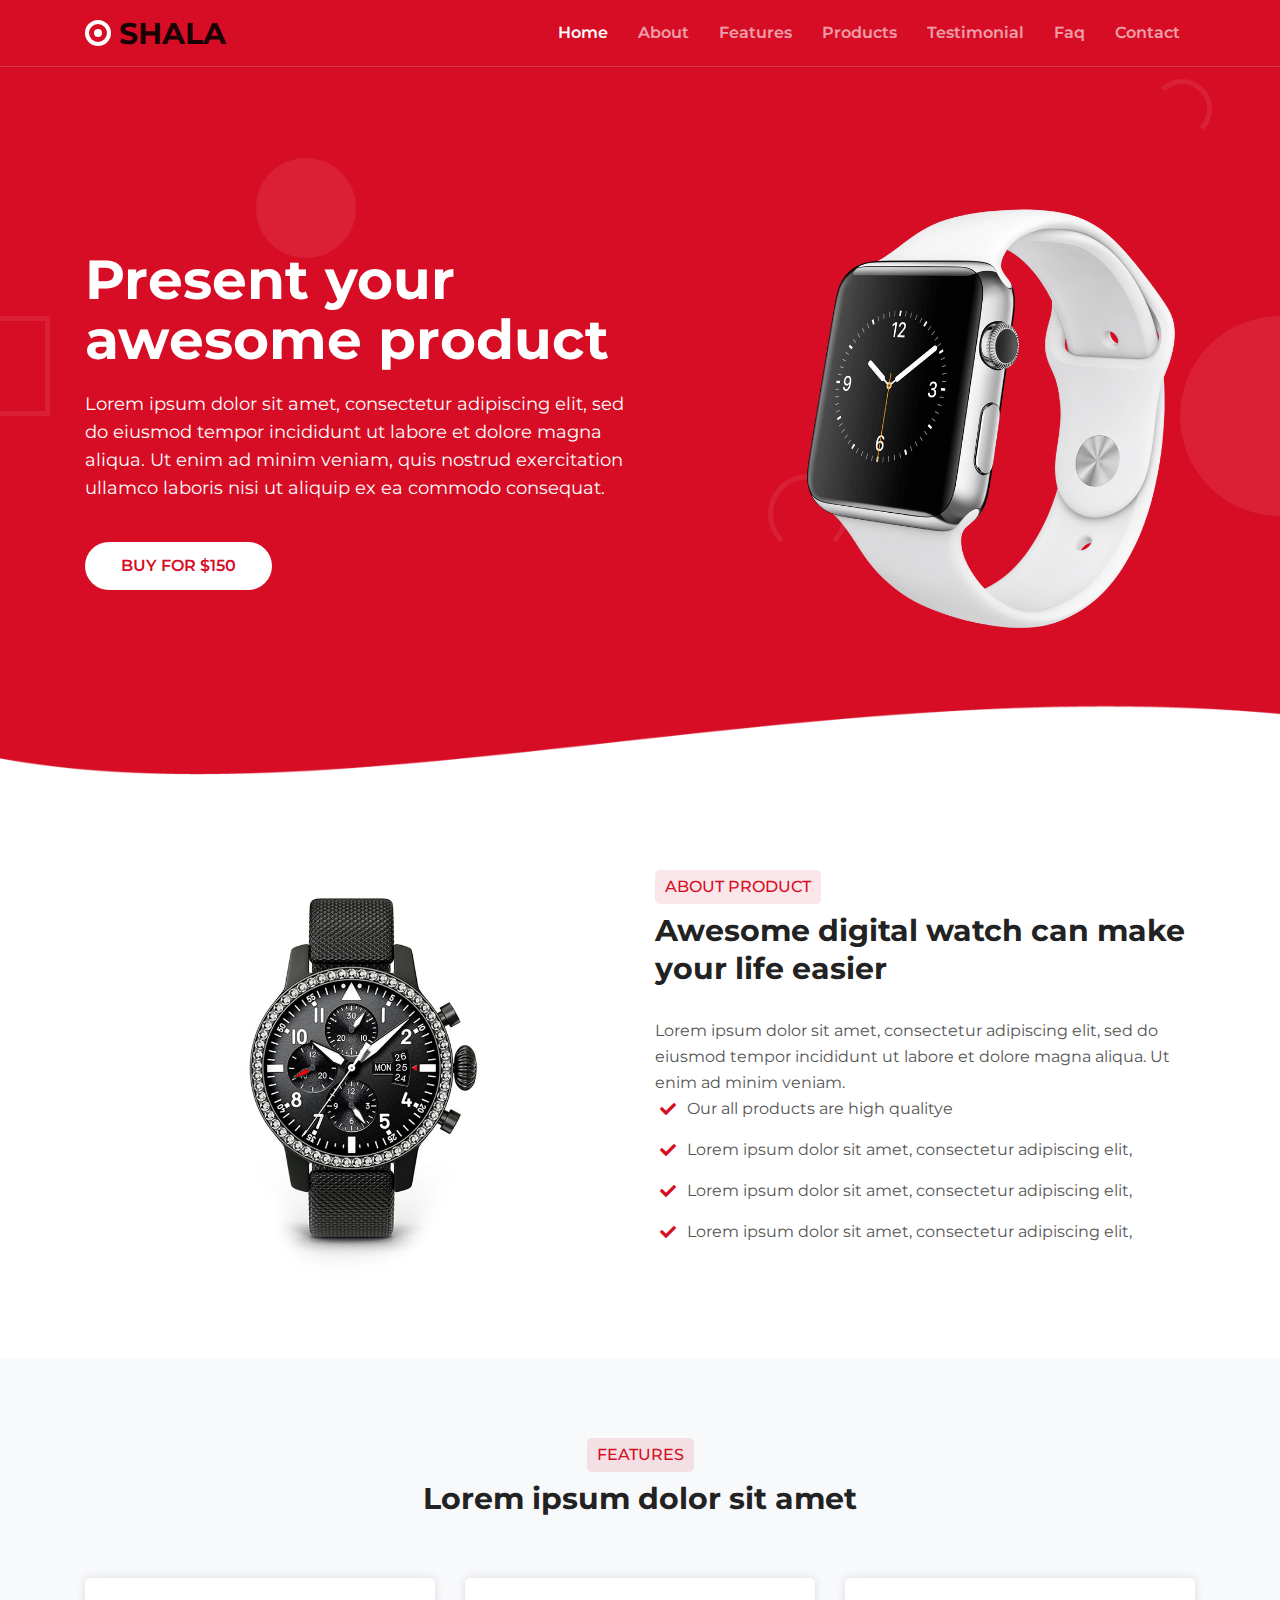
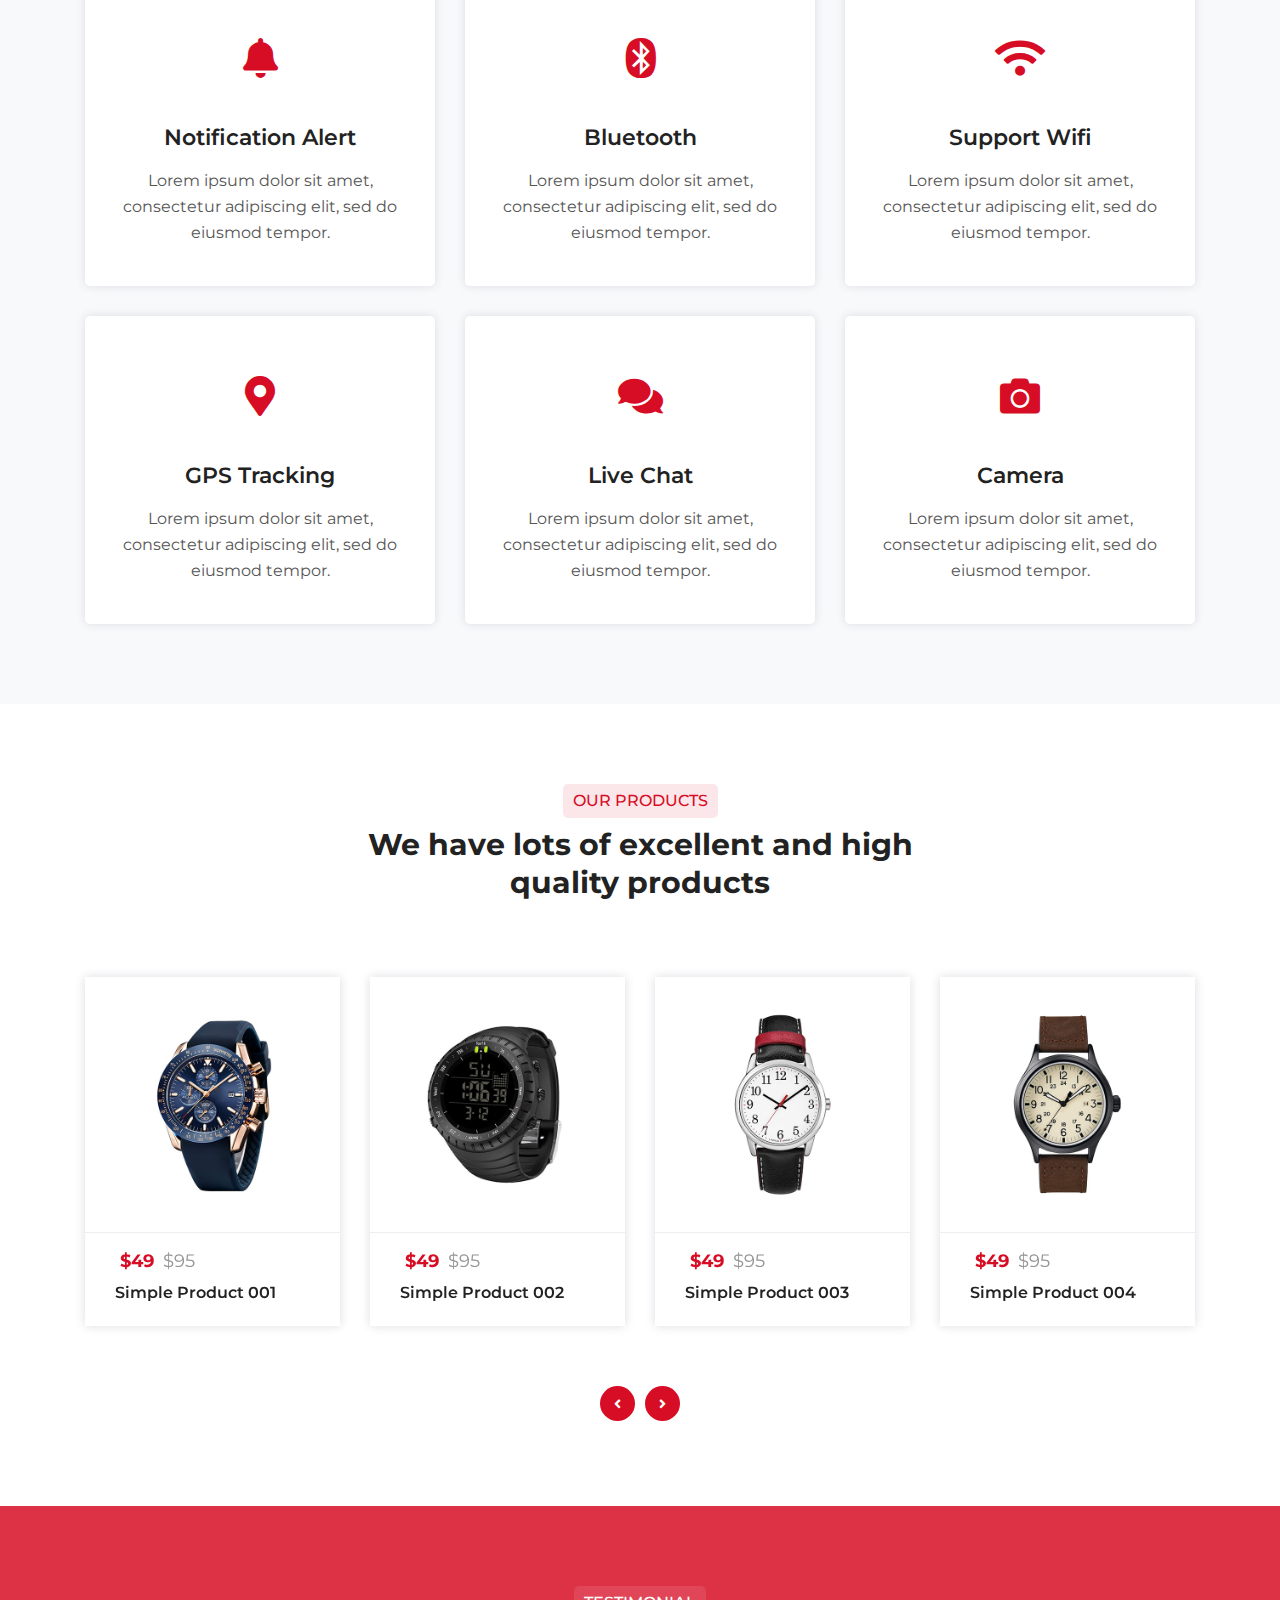
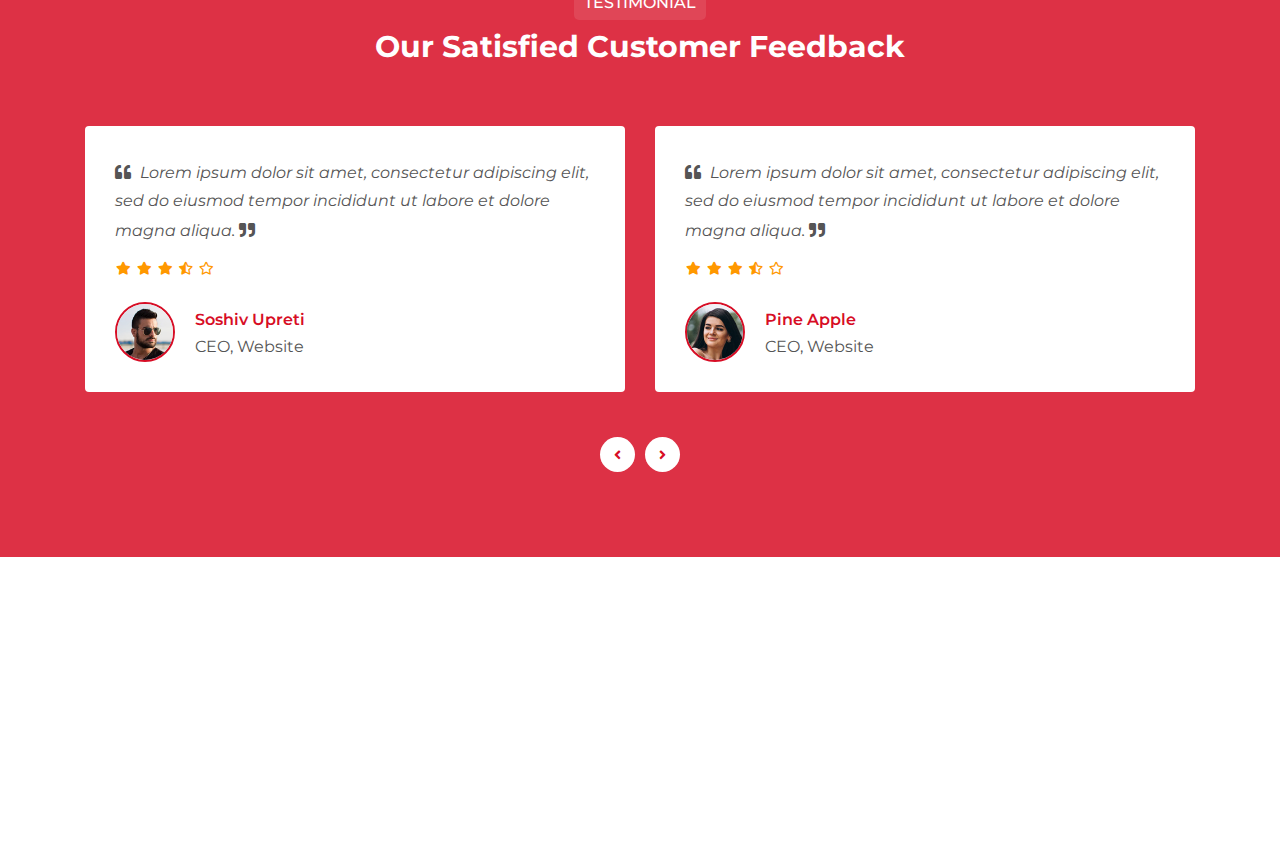
<file: Shala/index.html>
<!DOCTYPE html>
<html>
  <head>
    <title>Shala - Product Landing Page</title>
    <meta name="viewport" content="width=device-width, initial-scale=1">
    <!-- Font awesome  -->
    <link rel="stylesheet" href="css/fontawesome.css">
    <!-- owl cursor -->
    <link rel="stylesheet" href="css/owl.carousel.min.css">
    <link rel="stylesheet" href="css/owl.theme.default.min.css">
    <!-- Bootstrap -->
    <link rel="stylesheet" href="css/bootstrap.min.css">
    <!-- Main css -->
    <link rel="stylesheet" href="css/style.css">
    <!-- Default skin -->
    <link rel="stylesheet" href="css/skins/crimson.css">
  </head>
  <body>
    <!-- HEADER SECTION START -->
    <header class="header fixed-top">
      <div class="container">
        <nav class="navbar navbar-expand-md navbar-light">
          <!-- Brand -->
          <a class="navbar-brand" href="#"><span class="logo-circle"></span> Shala</a>
          <!-- Toggler/collapsibe Button -->
          <button class="navbar-toggler" type="button" data-toggle="collapse" data-target="#collapsibleNavbar">
          <span class="navbar-toggler-icon"></span>
          </button>
          <!-- Navbar links -->
          <div class="collapse navbar-collapse" id="collapsibleNavbar">
            <ul class="navbar-nav ml-auto">
              <li class="nav-item">
                <a class="nav-link active" href="#"> Home</a>
              </li>
              <li class="nav-item">
                <a class="nav-link" href="#">About</a>
              </li>
              <li class="nav-item">
                <a class="nav-link" href="#">Features</a>
              </li>
              <li class="nav-item">
                <a class="nav-link" href="#">Products</a>
              </li>
              <li class="nav-item">
                <a class="nav-link" href="#">Testimonial</a>
              </li>
              <li class="nav-item">
                <a class="nav-link" href="#">Faq</a>
              </li>
              <li class="nav-item">
                <a class="nav-link" href="#">Contact</a>
              </li>
            </ul>
          </div>
        </nav>
      </div>
    </header>
    <!-- HEADER SECTION END -->
    <!-- HOME SECTION STRAT -->
    <section class="home-section">
      <div class="bg-shapes">
        <div></div>
        <div></div>
        <div></div>
        <div></div>
        <div></div>
      </div>
      <div class="container">
        <div class="row">
          <div class="col-lg-6">
            <div class="home-content">
              <h1>Present your awesome product</h1>
              <p> Lorem ipsum dolor sit amet, consectetur adipiscing elit, sed do eiusmod tempor incididunt ut labore et dolore magna aliqua. Ut enim ad minim veniam, quis nostrud exercitation ullamco laboris nisi ut aliquip ex ea commodo consequat.</p>
              <a href="#" class="btn mybtn1"> Buy For $150</a>
            </div>
          </div>
          <div class="col-lg-6">
            <div class="home-img">
              <img src="img/watch-01.png" alt="product" class="img-responsive">
            </div>
          </div>
        </div>
      </div>
    </section>
    <!-- HOME SECTION END -->
    <!-- ABOUT SECTION START -->
    <section class="about-section">
      <div class="container">
        <div class="row">
          <div class="col-lg-6 d-flex">
            <div class="about-img">
              <img class="img-fluid" src="img/watch-02.jpg" alt="product">
            </div>
          </div>
          <div class="col-lg-6">
            <div class="section-title">
              <h1 class="title">About Product</h1>
              <h2 class="subtitle">Awesome digital watch can make your life easier</h2>
            </div>
            <div class="about-content">
              <p>Lorem ipsum dolor sit amet, consectetur adipiscing elit, sed do eiusmod tempor incididunt ut labore et dolore magna aliqua. Ut enim ad minim veniam.</p>
              <ul class="list-unstyled">
                <li><i class="fas fa-check"></i>Our all products are high qualitye</li>
                <li><i class="fas fa-check"></i>Lorem ipsum dolor sit amet, consectetur adipiscing elit,</li>
                <li><i class="fas fa-check"></i>Lorem ipsum dolor sit amet, consectetur adipiscing elit,</li>
                <li><i class="fas fa-check"></i>Lorem ipsum dolor sit amet, consectetur adipiscing elit,</li>
              </ul>
            </div>
          </div>
        </div>
      </div>
    </section>
    <!-- ABOUT SECTION END -->
    
    <!-- Features Section START -->
    <section class="features-section bg-light">
      <div class="container">
        <div class="row">
          <div class="col-lg-12">
            <div class="section-title">
              <h1 class="title">Features</h1>
              <h2 class="subtitle">Lorem ipsum dolor sit amet</h2>
            </div>
          </div>
        </div>
        <div class="row">
          <!-- Features Item 01 start-->
          <div class="col-md-6 col-lg-4 d-flex">
            <div class="col-lg-12 features-item">
              <div class="icon"><i class="fas fa-bell"></i></div>
              <h3>Notification Alert</h3>
              <p>Lorem ipsum dolor sit amet, consectetur adipiscing elit, sed do eiusmod tempor.</p>
            </div>
          </div>
          <!-- Features Item end-->
          <!-- Features Item 02 start-->
          <div class="col-md-6 col-lg-4 d-flex">
            <div class="col-lg-12 features-item">
              <div class="icon"><i class="fab fa-bluetooth"></i></div>
              <h3>Bluetooth</h3>
              <p>Lorem ipsum dolor sit amet, consectetur adipiscing elit, sed do eiusmod tempor.</p>
            </div>
          </div>
          <!-- Features Item end-->
          <!-- Features Item 03 start-->
          <div class="col-md-6 col-lg-4 d-flex">
            <div class="col-lg-12 features-item">
              <div class="icon"><i class="fas fa-wifi"></i></div>
              <h3>Support Wifi</h3>
              <p>Lorem ipsum dolor sit amet, consectetur adipiscing elit, sed do eiusmod tempor.</p>
            </div>
          </div>
          <!-- Features Item end-->
          <!-- Features Item 04 start-->
          <div class="col-md-6 col-lg-4 d-flex">
            <div class="col-lg-12 features-item">
              <div class="icon"><i class="fas fa-map-marker-alt"></i></div>
              <h3>GPS Tracking</h3>
              <p>Lorem ipsum dolor sit amet, consectetur adipiscing elit, sed do eiusmod tempor.</p>
            </div>
          </div>
          <!-- Features Item end-->
          <!-- Features Item 05 start-->
          <div class="col-md-6 col-lg-4 d-flex">
            <div class="col-lg-12 features-item">
              <div class="icon"><i class="fas fa-comments"></i></div>
              <h3>Live Chat</h3>
              <p>Lorem ipsum dolor sit amet, consectetur adipiscing elit, sed do eiusmod tempor.</p>
            </div>
          </div>
          <!-- Features Item end-->
          <!-- Features Item 06 start-->
          <div class="col-md-6 col-lg-4 d-flex">
            <div class="col-lg-12 features-item">
              <div class="icon"><i class="fas fa-camera"></i></div>
              <h3>Camera</h3>
              <p>Lorem ipsum dolor sit amet, consectetur adipiscing elit, sed do eiusmod tempor.</p>
            </div>
          </div>
          <!-- Features Item end-->
        </div>
      </div>
    </section>
    <!-- Features Section END -->

    <!-- PRODUCT SECTION SATART -->
      <section class="products-section">
        <div class="container">
          <div class="row justify-content-center">
            <div class="col-lg-7">
               <!-- Section Title start-->
              <div class="section-title">
                <h1 class="title">Our Products</h1>
                <h2 class="subtitle">We have lots of excellent and high quality products</h2>
              </div>
               <!-- Section Title End -->
            </div>         
          </div>
          <div class="row">
            <div class="owl-carousel owl-theme" id="product-carousel">
             <!-- Product Item start 01-->
             <div class="col-lg-12">
               <div class="product-item">
                 <div class="product-img">
                   <img class="img-fluid" src="img/products/1.jpg" alt="product">
                   <div class="overlay d-flex">
                     <a href="#" class="btn mybtn1">Buy Now</a>
                   </div>
                 </div>
                 <div class="product-content">
                   <div class="product-price">
                     <span class="new-price">$49</span>
                     <span class="old-price">$95</span>
                   </div>
                   <h5 class="product-name">Simple Product 001</h5>
                 </div>
               </div>
             </div>
             <!-- Product Item End-->
             <!-- Product Item start 02-->
             <div class="col-lg-12">
               <div class="product-item">
                 <div class="product-img">
                   <img class="img-fluid" src="img/products/2.jpg" alt="product">
                   <div class="overlay d-flex">
                     <a href="#" class="btn mybtn1">Buy Now</a>
                   </div>
                 </div>
                 <div class="product-content">
                   <div class="product-price">
                     <span class="new-price">$49</span>
                     <span class="old-price">$95</span>
                   </div>
                   <h5 class="product-name">Simple Product 002</h5>
                 </div>
               </div>
             </div>
             <!-- Product Item End-->
             <!-- Product Item start 3-->
             <div class="col-lg-12">
               <div class="product-item">
                 <div class="product-img">
                   <img class="img-fluid" src="img/products/3.jpg" alt="product">
                   <div class="overlay d-flex">
                     <a href="#" class="btn mybtn1">Buy Now</a>
                   </div>
                 </div>
                 <div class="product-content">
                   <div class="product-price">
                     <span class="new-price">$49</span>
                     <span class="old-price">$95</span>
                   </div>
                   <h5 class="product-name">Simple Product 003</h5>
                 </div>
               </div>
             </div>
             <!-- Product Item End-->
             <!-- Product Item start 4-->
             <div class="col-lg-12">
               <div class="product-item">
                 <div class="product-img">
                   <img class="img-fluid" src="img/products/4.jpg" alt="product">
                   <div class="overlay d-flex">
                     <a href="#" class="btn mybtn1">Buy Now</a>
                   </div>
                 </div>
                 <div class="product-content">
                   <div class="product-price">
                     <span class="new-price">$49</span>
                     <span class="old-price">$95</span>
                   </div>
                   <h5 class="product-name">Simple Product 004</h5>
                 </div>
               </div>
             </div>
             <!-- Product Item End-->
             <!-- Product Item start 5-->
             <div class="col-lg-12">
               <div class="product-item">
                 <div class="product-img">
                   <img class="img-fluid" src="img/products/5.jpg" alt="product">
                   <div class="overlay d-flex">
                     <a href="#" class="btn mybtn1">Buy Now</a>
                   </div>
                 </div>
                 <div class="product-content">
                   <div class="product-price">
                     <span class="new-price">$49</span>
                     <span class="old-price">$95</span>
                   </div>
                   <h5 class="product-name">Simple Product 005</h5>
                 </div>
               </div>
             </div>
             <!-- Product Item End-->
          </div>
          </div>
        </div>
      </section>
    <!-- PRODUCT SECTION END -->
                  

               <!-- TESTIMONIAL SECTION START -->
               <section class="testimonial-section">
                   <div class="container">
                     <div class="row justify-content-center">
                       <div class="col-lg-7">
                         <!-- Section Title Start -->
                         <div class="section-title">
                           <h1 class="title">Testimonial</h1>
                           <h2 class="subtitle">
                             Our Satisfied Customer Feedback
                           </h2>
                         </div>
                       </div>
                     </div>
                     <div class="row">
                       <div class="owl-carousel owl-theme" id="testimonial-carousel">
                      <!-- Testi Item Start -->
                       <div class="col-lg-12">
                         <div class="testi-item">
                           <div class="testi-comment">
                             <p> <i class="fa fa-quote-left" aria-hidden="true"></i>
                               Lorem ipsum dolor sit amet, consectetur adipiscing elit, sed do eiusmod tempor incididunt ut labore et dolore magna aliqua.
                               <i class="fa fa-quote-right" aria-hidden="true"></i>
                               </p>
                               <ul class="stars list-unstyled">
                                 <li><i class="fa fa-star" aria-hidden="true"></i>
                                 </li>
                                 <li><i class="fa fa-star" aria-hidden="true"></i>
                                 </li>
                                  <li><i class="fa fa-star" aria-hidden="true"></i>
                                 </li>
                                 <li><i class="fa fa-star-half-alt" aria-hidden="true"></i>
                                 </li>
                                 <li><i class="far fa-star"></i>
                                 </li>                                 
                               </ul>
                           </div>
                           <div class="client-info">
                            <img src="img/testimonial/1.jpg" alt="testimonial">
                             <h5>Soshiv Upreti</h5>
                             <p>CEO, Website</p>
                           </div>
                         </div>
                       </div>
                       <!-- Testi Item end -->
                       <!-- Testi Item Start -->
                       <div class="col-lg-12">
                         <div class="testi-item">
                           <div class="testi-comment">
                             <p> <i class="fa fa-quote-left" aria-hidden="true"></i>
                               Lorem ipsum dolor sit amet, consectetur adipiscing elit, sed do eiusmod tempor incididunt ut labore et dolore magna aliqua.
                               <i class="fa fa-quote-right" aria-hidden="true"></i>
                               </p>
                               <ul class="stars list-unstyled">
                                 <li><i class="fa fa-star" aria-hidden="true"></i>
                                 </li>
                                 <li><i class="fa fa-star" aria-hidden="true"></i>
                                 </li>
                                  <li><i class="fa fa-star" aria-hidden="true"></i>
                                 </li>
                                 <li><i class="fa fa-star-half-alt" aria-hidden="true"></i>
                                 </li>
                                 <li><i class="far fa-star"></i>
                                 </li>                                 
                               </ul>
                           </div>
                           <div class="client-info">
                            <img src="img/testimonial/2.jpg" alt="testimonial">
                             <h5>Pine Apple</h5>
                             <p>CEO, Website</p>
                           </div>
                         </div>
                       </div>
                       <!-- Testi Item end -->
                       <!-- Testi Item Start -->
                       <div class="col-lg-12">
                         <div class="testi-item">
                           <div class="testi-comment">
                             <p> <i class="fa fa-quote-left" aria-hidden="true"></i>
                               Lorem ipsum dolor sit amet, consectetur adipiscing elit, sed do eiusmod tempor incididunt ut labore et dolore magna aliqua.
                               <i class="fa fa-quote-right" aria-hidden="true"></i>
                               </p>
                               <ul class="stars list-unstyled">
                                 <li><i class="fa fa-star" aria-hidden="true"></i>
                                 </li>
                                 <li><i class="fa fa-star" aria-hidden="true"></i>
                                 </li>
                                  <li><i class="fa fa-star" aria-hidden="true"></i>
                                 </li>
                                 <li><i class="fa fa-star-half-alt" aria-hidden="true"></i>
                                 </li>
                                 <li><i class="far fa-star"></i>
                                 </li>                                 
                               </ul>
                           </div>
                           <div class="client-info">
                            <img src="img/testimonial/3.jpg" alt="testimonial">
                             <h5>Jitender Kumer</h5>
                             <p>CEO, Website</p>
                           </div>
                         </div>
                       </div>
                       <!-- Testi Item end -->
                     </div>
                     </div>
                   </div>
               </section>
               <!-- TESTIMONIAL SECTION END -->
          


          <!-- Temporarry space -->
          <br><br><br><br><br><br><br><br><br><br><br><br>

    <!-- Jquery -->
    <script src="js/jquery.min.js"></script>
    <!-- Popper -->
    <script src="js/popper.min.js"></script>
    <!-- Bootstrap -->
    <script src="js/bootstrap.min.js"></script>
    <!-- main -->
    <script src="js/main.js"></script>
    <!-- OWL CURSOR -->
    <script src="js/owl.carousel.min.js"></script>
  </body>
</html>
</file>
<file: Shala/css/style.css>
/*Google font*/
  @import url('https://fonts.googleapis.com/css2?family=Montserrat:wght@400;500;600;700;800;900&display=swap');

body{
	margin: 0;
	font-size: 16px;
	font-family: 'montserrat', sans-serif;
	font-weight: 400;
}

*{
	margin: 0;
	padding: 0;
	outline: none;
}

a{
	text-decoration: none!important;
}
.logo-circle{
	height: 26px;
	width: 26px;
	border: 4px solid #fff;
	display: inline-block;
	margin-bottom: -2px;
	border-radius: 50%;
	position: relative;
}
.logo-circle::before{
	content: '';
	height: 8px;
	width: 8px;
	background-color: #fff;
	border-radius: 50%;
	position: absolute;
	left: 0;
	right: 0;
	top: 0;
	bottom: 0;
	margin: auto;
}
.mybtn1{
	background-color: #fff;
	font-size: 16px;
	font-weight: 600;
	text-transform: uppercase;
	border-radius: 50px;
	padding: 12px 36px;
	border: none;
	cursor: pointer;
	position: relative;
	overflow: hidden;
	z-index: 1;
}
.mybtn1:focus{
	box-shadow: none;
}
.mybtn1::before {
	content: '';
	position: absolute;
	left: 0;
	top: 0;
	width: 0%;
	background-color: rgba(0, 0, 0, 0.1);
	height: 100%;
	z-index: -1;
	transition: all 0.3s ease;
}
.mybtn1:hover::before{
	width: 100%;
}
.section-title{
	margin-bottom: 60px;
	text-align: center;
}
.section-title .title{
	font-size: 16px;
	font-weight: 500;
	line-height: 24px;
	display: inline-block;
	text-transform: uppercase;
	margin-bottom: 0 0 15px;
	position: relative;
	padding: 5px 10px;
	z-index: 1;
}
.section-title .title::before{
	content: '';
	position: absolute;
	left: 0;
	top: 0;
	width: 100%;
	height: 100%;
	background-color: black;
	z-index: -1;
	border-radius: 5px;
	opacity: 0.1;
}
.section-title .subtitle{
	font-size: 30px;
	line-height: 38px;
	color: #222;
	font-weight: 700;
	margin: 0;
}
.bg-light{
	background-color: #f5f5ff;
}
/* =========================================
                HEADER SECTION
============================================ */
 .header{
 	border-bottom: 1px solid rgba(225, 225, 225, 0.2);
 }
 .header .navbar{
 	padding: 0;
 }
 .header .navbar.navbar-light .navbar-brand{
 	font-size: 30px;
 	font-weight: 700;
 	text-transform: uppercase;
 }
 .header .navbar #collapsibleNavbar .nav-item .nav-link{
 	color: #fff;
 	font-size: 16px;
 	text-transform: capitalize;
 	font-weight: 600;
 	padding: 20px 15px 20px;
 	line-height: 26px;
 	opacity: 0.6;
 }
.header .navbar #collapsibleNavbar .nav-item .nav-link.active{
	opacity: 1;
}

 /* HOME SECTION */
 .home-section{
 	padding: 250px 0 200px;
 	position: relative;
 	z-index: 1;
 	overflow: hidden;
 }
 .home-section::before{
 	content: '';
 	position: absolute;
 	left: 0;
 	right: 0;
 	bottom: -1px;
 	height: 112px;
 	background-image: url("..//img/shape-bg.png");
 	-webkit-background-size: cover;
 	background-size: cover;
 	background-position: bottom;
 	background-repeat: no-repeat;
 	z-index: -1;
 }
.home-section .home-content h1{
	font-size: 55px;
	color: #fff;
	font-weight: 700;
	line-height: 60px;
	margin: 0;
}
.home-section .home-content p{
	color: #fff;
	font-size: 18px;
	margin-top: 20px;
	line-height: 28px;
	margin-bottom: 40px;
	line-height: 28px;
	font-weight: 400;
}

.home-section .home-img img{
	max-width: 400px;
	width: 100%;
	position: absolute;
	left: 150px;
	top: -50px;
	animation: productani01 5s linear infinite;
}
@keyframes productani01 {
	0%,100%{
		transform: translateY(15px);
	}
	50%{
		transform: translateY(-15px);
	}
}

.home-section .bg-shapes div{
	position: absolute;
	opacity: 0.08;
}
.home-section .bg-shapes div:nth-child(1){
	height: 100px;
	width: 100px;
	top: 20%;
	left: 20%;
	background-color: #fff;
	border-radius: 50%;
	animation: shapeani01 5s linear infinite;
}

.home-section .bg-shapes div:nth-child(2){
	height: 80px;
	width: 80px;
	top: 60%;
	left: 60%;
	background-color: transparent;
	border-radius: 50%;
	border:5px solid #fff;
	border-bottom: 5px solid transparent;
	animation: shapeani02 7s linear infinite;
}
.home-section .bg-shapes div:nth-child(3){
	height: 60px;
	width: 60px;
	top: 10%;
	left: 90%;
	background-color: transparent;
	border-radius: 50%;
	border:5px solid #fff;
	border-left: 5px solid transparent;
	border-bottom: 5px solid transparent;
	animation: shapeani02 7s linear infinite;
}

.home-section .bg-shapes div:nth-child(4){
	height: 200px;
	width: 200px;
	top: 40%;
	left: calc(100% - 100px);
	background-color: #fff;
	border-radius: 50%;
	animation: shapeani03 10s linear infinite;
}

.home-section .bg-shapes div:nth-child(5){
	height: 100px;
	width: 100px;
	top: 40%;
	left: calc(0% - 50px);
	background-color: transparent;
	border:5px solid #fff;
	animation: shapeani02 10s linear infinite;
}


@keyframes shapeani01{
	0%,100%{
		transform: translateX(0px);
	}
	50%{
		transform: translateX(50px);
	}
}

@keyframes shapeani02{
	0%,100%{
		transform: rotate(0deg);
	}
	100%{
		transform: rotate(360deg);
	}
}

@keyframes shapeani03{
	0%,100%{
		transform: scale(0.5);
	}
	50%{
		transform: scale(1);
	}
}

/* =========================================
                About Section
============================================ */

.about-section{
	background-color: #fff;
	padding: 80px 0 80px;
}
.about-section .about-img{
	margin: auto;
}
.about-section .about-img img{
	max-width: 350px;
	width: 100%;
}
.about-section .section-title{
	text-align: left;
	margin-bottom: 30px;
}
.about-section .about-content p{
	font-size: 16px;
	line-height: 26px;
	color: #555555;
	margin: 0;
}
.about-section .about-content ul{
	display: block;
	margin-top: 30px 0 0;
}
.about-section .about-content ul li{
	font-size: 16px;
	line-height: 26px;
	color: #555555;
	margin-bottom: 15px;
	font-weight: 400;
	position: relative;
	padding-left: 32px;
}
.about-section .about-content ul li i{
	height: 25px;
	width: 26px;
	display: ;
	display: inline-block;
	font-size: 16px;
	text-align: center;
	line-height: 26px;
    position: absolute;
    left: 0;
    top: 0;
}

/* =========================================
               Features Section
============================================ */
.features-section{
	padding: 80px 0 50px;
}

.features-section .features-item{
    box-shadow: 0 0 10px #dddde3;
    padding: 40px 30px;
    margin-bottom: 30px;
    background-color: #fff;
    border-radius: 5px;
    text-align: center;
    transition: all 0.5s ease;
}
.features-section .features-item:hover{
    transform: translateY(-10px);

}
.features-section .features-item .icon{
	margin-bottom: 25px;
}
.features-section .features-item .icon i{
    font-size: 40px;
    display: inline-block;
    transition: all 0.5s ease;
}
.features-section .features-item h3{
   font-size: 22px;
   font-weight: 600;
   color: #222222;
   margin: 0 0  15px;
   line-height: 30px;
   transition: all 0.5s ease;
}

.features-section .features-item p{
   font-size: 16px;
   line-height: 26px;
   color: #555555;
   margin: 0;
   transition: all 0.5s ease;
}
.features-section .features-item:hover .icon i,
.features-section .features-item:hover h3,
.features-section .features-item:hover p{
   color:#fff;
}

/* =========================================
               Product Section
============================================ */
.products-section{
	padding: 80px 0 80px;
	background-color: #fff;
}

.products-section .product-item{
	box-shadow: 0 0 10px #dddde3;
	margin: 15px 0;
}

.products-section .product-img{
	border-bottom: 1px solid #eeeeee;
	position: relative;
}
.products-section .product-img .overlay{
	position: absolute;
	left: 0;
	top: 0;
	height: 100%;
	width: 100%;
	background-color: rgba(0, 0, 0, 0.6);
	transition: all 0.5s ease;
	opacity: 0;
	z-index: 1;
}
.products-section .product-item:hover  .product-img  .overlay{
    opacity: 1;
}
.products-section .product-img .overlay .btn{
	margin: auto;
	transform: translateY(100px);
}
.products-section .product-item:hover  .product-img  .overlay .btn{
    transform: translateY(0px);
    transition: all .5s ease;
}

.products-section  .product-img img{
	width: 100%;
	display: block;
}
.products-section  .product-content{
	padding: 0 30px;
}
.products-section  .product-content .product-price{
	margin: 15px 0 5px;
}

.products-section  .product-content .product-price .new-price{
	font-size: 18px;
	font-weight: 700;
	display: inline-block;
	margin: 0 5px;
}
.products-section  .product-content .product-price .old-price{
	font-size: 18px;
	font-weight: 400;
	color: #959595;
	display: inline-block;
}
.products-section  .product-content .product-name{
	font-size: 16px;
	font-weight: 600;
	color: #222222;
	line-height: 26px;
	margin: 0;
	padding-bottom: 20px;
}

.products-section .owl-theme .owl-nav [class*="owl-"] {
    color: #FFF;
    font-size: 14px;
    margin: 5px;
    margin-top: 35px;
    padding: 4px 7px;
    display: inline-block;
    cursor: pointer;
    height: 35px;
    width: 35px;
    border-radius: 50%;
}

.fa, .fas, .far, .fal, .fad, .fab {
    line-height: 2;
}
.products-section .owl-theme .owl-nav [class*="owl-"]:hover {
    background: #d70d25;
    opacity: .9;
}

/* =========================================
           TESTIMONIALKM SECTION
============================================ */

.testimonial-section{
	padding: 80px 0 80px;
	background-image: url(../img/bg-01.jpg);
	background-position: center;
	background-attachment: fixed;
	position: relative;
	z-index: 1;
}
.testimonial-section::before{
	content: '';
	position: absolute;
	left: 0;
	top: 0;
	width: 100%;
	height: 100%;
	z-index: -1;
	opacity: 0.85;
}
.testimonial-section .section-title .title,
.testimonial-section .section-title .subtitle{
	color: #fff;
}
.testimonial-section .section-title .title::before{
	background-color: #fff;
}

.testimonial-section .testi-item{
	background-color: #fff;
	padding: 30px;
	border-radius: 4px;
}
.testimonial-section .testi-comment p{
	font-size: 16px;
	line-height: 26px;
	color: #555555;
	font-weight: 400;
	margin: 0 0 10px;
	font-style: italic;
}

.testimonial-section .testi-comment p .fa-quote-left{
	margin-right: 5px;
}
.testimonial-section .testi-comment p .fa-quote-right{
	margin-right: 5px;
}
.testimonial-section .testi-comment .stars{
	margin: 0  0 20px;
}
.testimonial-section .testi-comment .stars li{
	display: inline-block;
	margin: 0 1px;
}

.testimonial-section .testi-comment .stars li i{
	font-size: 13px;
	color: #ff9800;
}
.testimonial-section .client-info{
	position: relative;
	padding-top: 5px;
	min-height: 60px;
	padding-left: 80px;
}
.testimonial-section .client-info img{
	height: 60px;
	width: 60px;
	border: 2px solid transparent;
	border-radius: 50%;
	position: absolute;
	left: 0;
	top: 0;
}
.testimonial-section .client-info h5{
	font-size: 16px;
	font-weight: 600;
	line-height: 26px;
	margin: 0 0 2px;
}

.testimonial-section .client-info p{
	font-size: 16px;
	font-weight: 400;
	color: #555555;
}
.owl-theme .owl-nav [class*="owl-"] {
    color: #d70d25;
    font-size: 14px;
    margin: 5px;
    margin-top: 35px;
    padding: 4px 7px;
    display: inline-block;
    cursor: pointer;
    height: 35px;
    width: 35px;
    border-radius: 50%;
}
.testimonial-section .owl-theme .owl-nav [class*="owl-"]{
	background-color: #fff;
}
.testimonial-section .owl-theme .owl-nav [class*="owl-"]:hover {
    background: #fff;
    color: #d70d25;
    opacity: .9;
}
</file>
<file: Shala/css/skins/crimson.css>
.header,
.home-section,
.section-title .title::before,
.features-section .features-item:hover,
.owl-theme .owl-nav [class*="owl-"],
.testimonial-section::before
{
	background-color: #d70d25;
}

.mybtn1:hover,
.mybtn1,
.section-title .title,
.about-section .about-content ul li i,
.features-section .features-item .icon i,
.products-section .product-content .product-price .new-price,
.testimonial-section .client-info h5{
	color: #d70d25;
}

.testimonial-section .client-info img{
	border-color: #d70d25;
}
</file>
